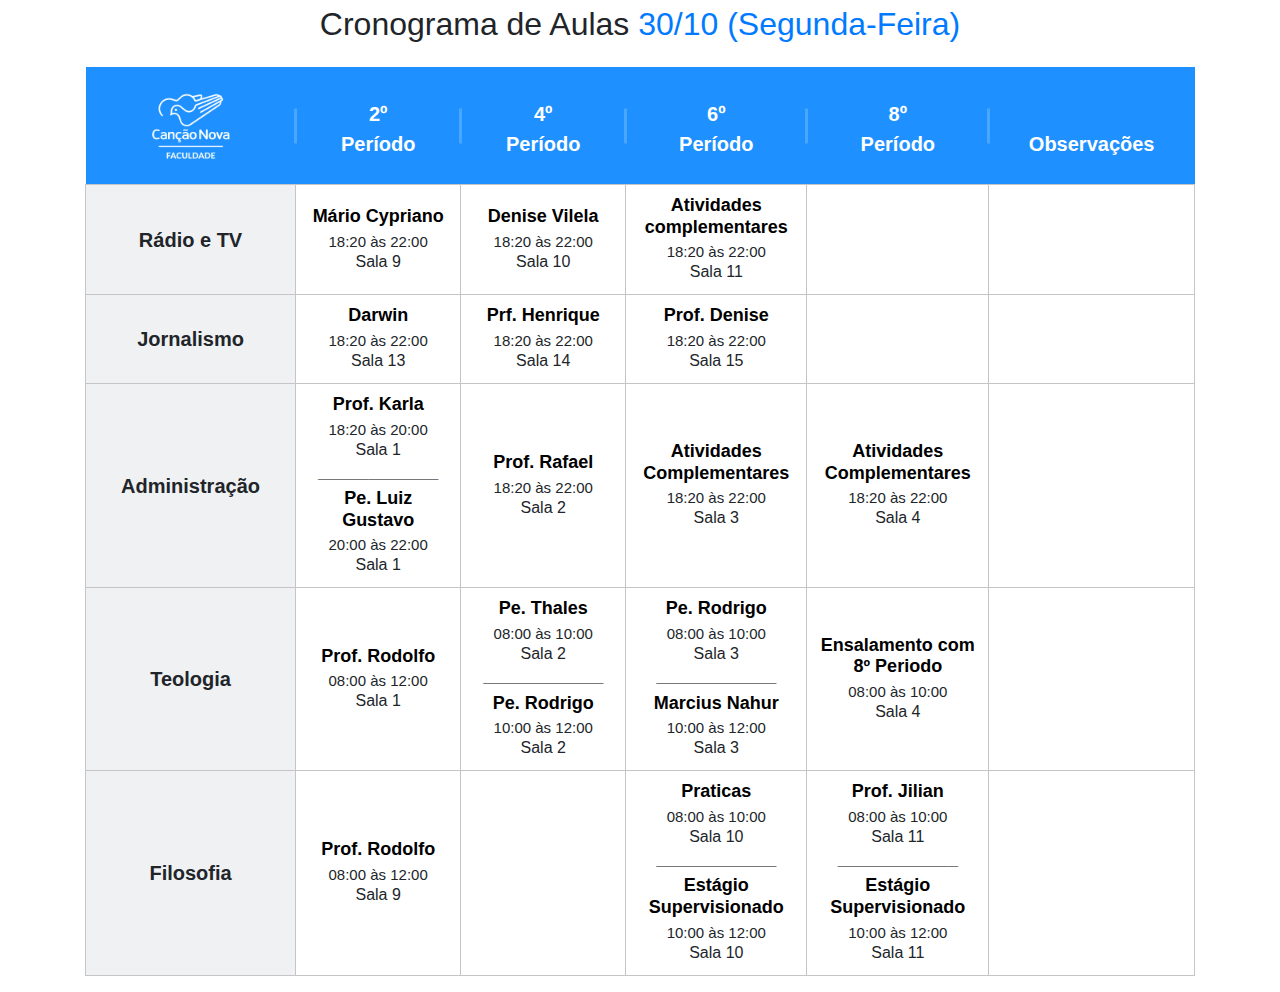
<file: index.html>
<!DOCTYPE html>
<html lang="en">
<head>
<meta charset="utf-8">
<title>Calendário de Aulas</title>
<meta name="viewport" content="width=device-width, initial-scale=1">
<link href="https://cdn.jsdelivr.net/npm/bootstrap@4.5.0/dist/css/bootstrap.min.css" rel="stylesheet">
<link rel="stylesheet" href="assets/style.css">
</head>
<body>
<div class="container">
<div class="w-90 w-md-75 w-lg-60 w-xl-55 mx-auto mb-6 text-center">
<h2 class="display-18 display-md-16 display-lg-14 mb-0">Cronograma de Aulas <span class="text-primary">30/10 (Segunda-Feira)</span></h2><br>
</div>
<div class="row">
<div class="col-md-12">
<div class="schedule-table">
<table class="table bg-white">
<thead>
<tr>
<th><img src="assets/logo.png" width="60%" height="60%"></th>
<th>2º<br> Período</th>
<th>4º<br> Período</th>
<th>6º<br> Período</th>
<th>8º<br> Período</th>
<th class="last">Observações</th>
</tr>
</thead>
<!-- Cada vez que for pular o horário adicinar <td></td> -->
<!-- RTV -->
<tbody>
<tr>
<td class="day">Rádio e TV</td>
<td class="active"> <!-- 2 Periodo -->
    <h4>Mário Cypriano</h4>
    <p>18:20 às 22:00</p>
    <span>Sala 9</span>
    </td>
<td class="active"> <!-- 4 Periodo -->
    <h4>Denise Vilela</h4>
    <p>18:20 às 22:00</p>
    <span>Sala 10</span>
    </td>
<td class="active"> <!-- 6 Periodo -->
    <h4>Atividades complementares</h4>
    <p>18:20 às 22:00</p>
    <span>Sala 11</span>
    </td>
<td class="active"> <!-- 8 Periodo -->
        <h4></h4>
        <p></p>
        <span></span>
        </td>
<td class="active"></td> <!-- Observações -->
</tr>
<!-- Cada vez que for pular o horário adicinar <td></td> -->
<!-- Jornalismo -->
<tr>
<td class="day">Jornalismo</td>
<td class="active"> <!-- 2 Periodo -->
    <h4>Darwin</h4>
    <p>18:20 às 22:00</p>
    <span>Sala 13</span>
    </td>
<td class="active"> <!-- 4 Periodo -->
    <h4>Prf. Henrique</h4>
    <p>18:20 às 22:00</p>
    <span>Sala 14</span>
    </td>
<td class="active"> <!-- 6 Periodo -->
    <h4>Prof. Denise</h4>
    <p>18:20 às 22:00</p>
    <span>Sala 15</span>
    </td>
<td class="active"> <!-- 8 Periodo -->
        <h4></h4>
        <p></p>
        <span></span>
        </td>
<td class="active"></td> <!-- Observações -->
</tr>
<!-- Cada vez que for pular o horário adicinar <td></td> -->
<!-- ADM -->
<tr>
<td class="day">Administração</td>
<td class="active"> <!-- 2 Periodo -->
    <h4>Prof. Karla</h4>
    <p>18:20 às 20:00</p>
    <span>Sala 1</span>
    <h4>____________</h4>
    <h4>Pe. Luiz Gustavo</h4>
    <p>20:00 às 22:00</p>
    <span>Sala 1</span>
    </td>
<td class="active"> <!-- 4 Periodo -->
    <h4>Prof. Rafael</h4>
    <p>18:20 às 22:00</p>
    <span>Sala 2</span>
    </td>
<td class="active"> <!-- 6 Periodo -->
    <h4>Atividades Complementares</h4>
    <p>18:20 às 22:00</p>
    <span>Sala 3</span>
    </td>
<td class="active"> <!-- 8 Periodo -->
    <h4>Atividades Complementares</h4>
    <p>18:20 às 22:00</p>
    <span>Sala 4</span>
    </td>
<td class="active"></td> <!-- Observações -->
</tr>
<!-- Cada vez que for pular o horário adicinar <td></td> -->
<!-- Teologia -->
<tr>
<td class="day">Teologia</td>
<td class="active"> <!-- 2 Periodo -->
    <h4>Prof. Rodolfo</h4>
    <p>08:00 às 12:00</p>
    <span>Sala 1</span>
<td class="active"> <!-- 4 Periodo -->
    <h4>Pe. Thales</h4>
    <p>08:00 às 10:00</p>
    <span>Sala 2</span>
    <h4>____________</h4>
    <h4>Pe. Rodrigo</h4>
    <p>10:00 às 12:00</p>
    <span>Sala 2</span>
    </td>
<td class="active"> <!-- 6 Periodo -->
    <h4>Pe. Rodrigo</h4>
    <p>08:00 às 10:00</p>
    <span>Sala 3</span>
    <h4>____________</h4>
    <h4>Marcius Nahur</h4>
    <p>10:00 às 12:00</p>
    <span>Sala 3</span>
    </td>
<td class="active"> <!-- 8 Periodo -->
    <h4>Ensalamento com 8º Periodo</h4>
    <p>08:00 às 10:00</p>
    <span>Sala 4</span>
</td>
<td class="active"></td> <!-- Observações -->
</tr>
<!-- Cada vez que for pular o horário adicinar <td></td> -->
<!-- Filosofia -->
<tr>
<td class="day">Filosofia</td>
<td class="active"> <!-- 2 Periodo -->
    <h4>Prof. Rodolfo</h4>
    <p>08:00 às 12:00</p>
    <span>Sala 9</span>
    </td>
<td class="active"> <!-- 4 Periodo -->
    <h4></h4>
    <p></p>
    <span></span>
    </td>
<td class="active"> <!-- 6 Periodo -->
    <h4>Praticas</h4>
    <p>08:00 às 10:00</p>
    <span>Sala 10</span>
    <h4>____________</h4>
    <h4>Estágio Supervisionado</h4>
    <p>10:00 às 12:00</p>
    <span>Sala 10</span>
    </td>
<td class="active"> <!-- 8 Periodo -->
    <h4>Prof. Jilian</h4>
    <p>08:00 às 10:00</p>
    <span>Sala 11</span>
    <h4>____________</h4>
    <h4>Estágio Supervisionado</h4>
    <p>10:00 às 12:00</p>
    <span>Sala 11</span>
    </td>
<td class="active"></td> <!-- Observações -->
</tr>
</tbody>
</table>
</div>
</div>
</div>
</div>
<script src="https://code.jquery.com/jquery-1.10.2.min.js"></script>
<script src="https://cdn.jsdelivr.net/npm/bootstrap@4.5.0/dist/js/bootstrap.bundle.min.js"></script>
<script type="text/javascript">
	
</script>
</body>
</html>
</file>
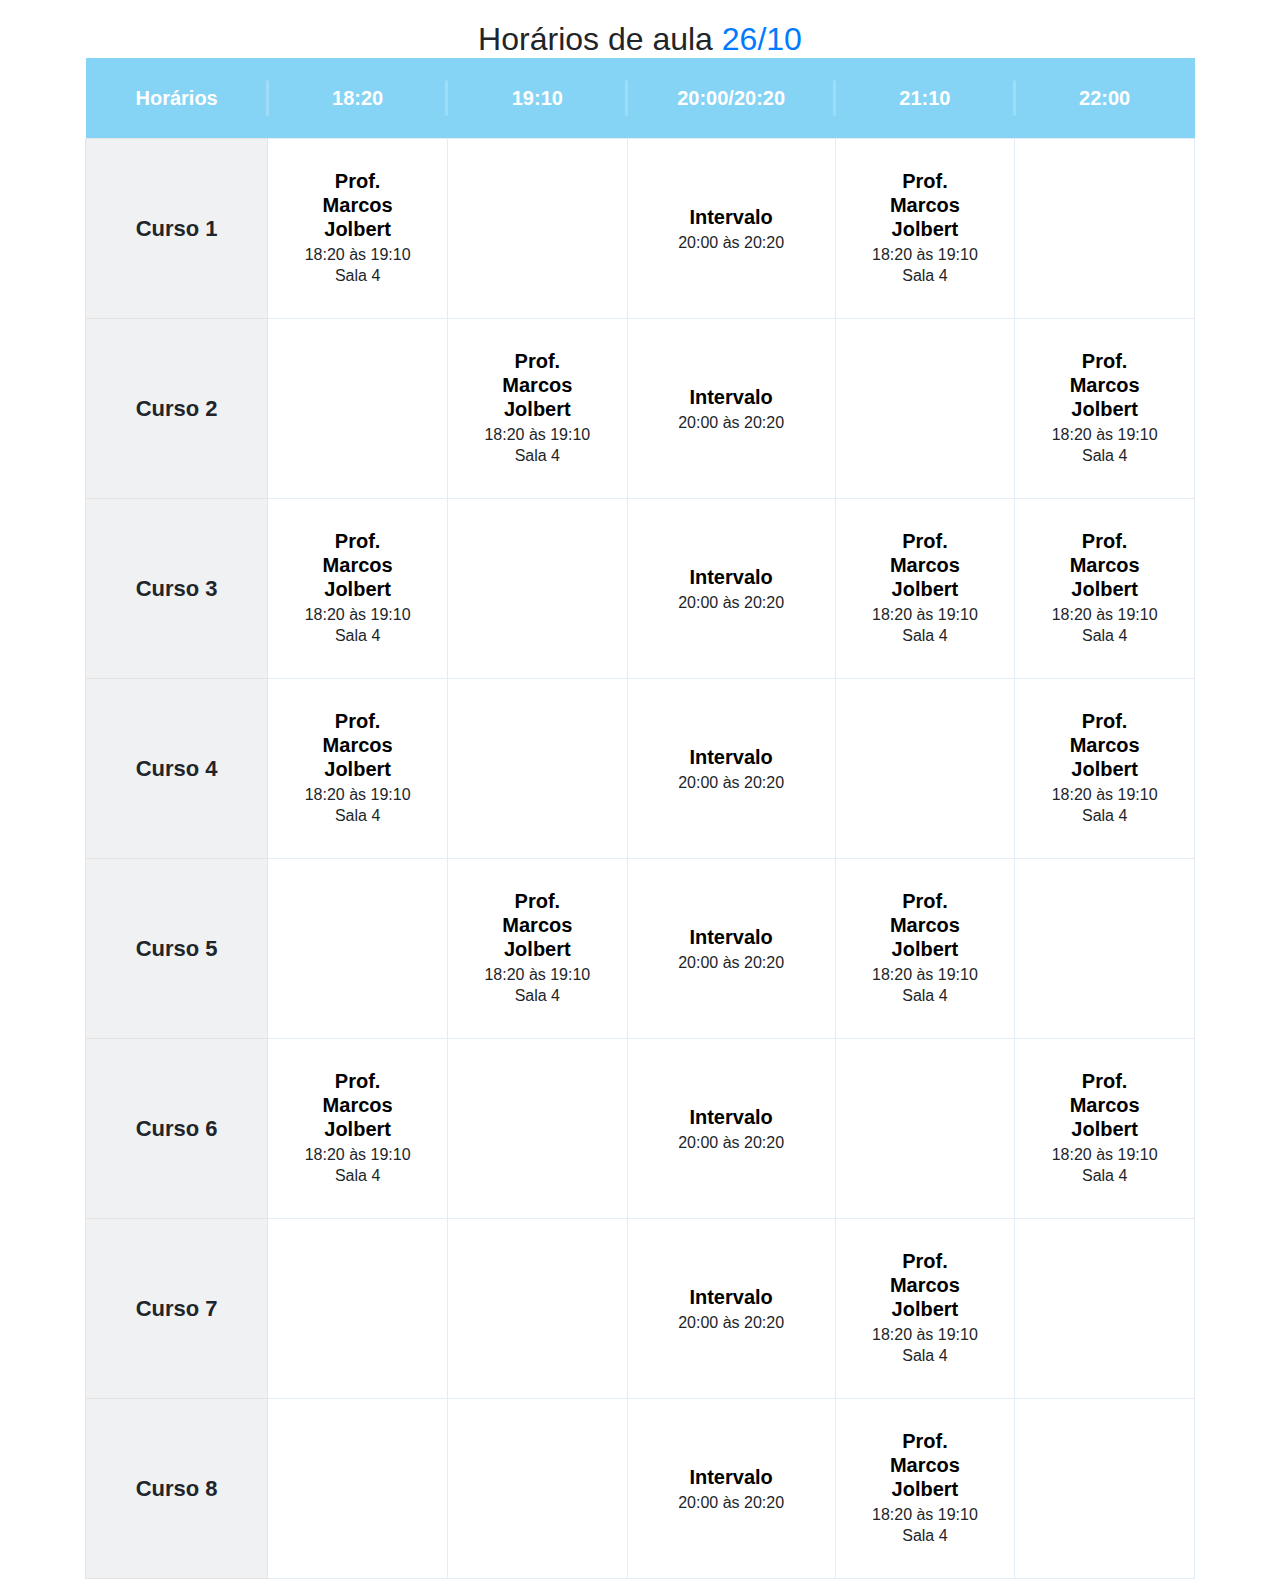
<file: calendar_schedule_table.html>
<!DOCTYPE html>
<html lang="en">
<head>
<meta charset="utf-8">


<title>Aulas</title>
<meta name="viewport" content="width=device-width, initial-scale=1">
<link href="https://cdn.jsdelivr.net/npm/bootstrap@4.5.0/dist/css/bootstrap.min.css" rel="stylesheet">
<style type="text/css">
    	 body{margin-top:20px;}
.schedule-table table thead tr {
background: #86d4f5;
}
.schedule-table table thead th {
padding: 25px 50px;
color: #fff;
text-align: center;
font-size: 20px;
font-weight: 800;
position: relative;
border: 0;
}
.schedule-table table thead th:before {
content: "";
width: 3px;
height: 35px;
background: rgba(255, 255, 255, 0.2);
position: absolute;
right: -1px;
top: 50%;
transform: translateY(-50%);
}
.schedule-table table thead th.last:before {
content: none;
}
.schedule-table table tbody td {
vertical-align: middle;
border: 1px solid #e2edf8;
font-weight: 500;
padding: 30px;
text-align: center;
}
.schedule-table table tbody td.day {
font-size: 22px;
font-weight: 600;
background: #f0f1f3;
border: 1px solid #e4e4e4;
position: relative;
transition: all 0.3s linear 0s;
min-width: 165px;
}
.schedule-table table tbody td.active {
position: relative;
z-index: 10;
transition: all 0.3s linear 0s;
min-width: 165px;
}
.schedule-table table tbody td.active h4 {
font-weight: 700;
color: #000;
font-size: 20px;
margin-bottom: 5px;
}
.schedule-table table tbody td.active p {
font-size: 16px;
line-height: normal;
margin-bottom: 0;
}
.schedule-table table tbody td .hover h4 {
font-weight: 700;
font-size: 20px;
color: #ffffff;
margin-bottom: 5px;
}
.schedule-table table tbody td .hover p {
font-size: 16px;
margin-bottom: 5px;
color: #ffffff;
line-height: normal;
}
.schedule-table table tbody td .hover span {
color: #ffffff;
font-weight: 600;
font-size: 18px;
}
.schedule-table table tbody td.active::before {
position: absolute;
content: "";
min-width: 100%;
min-height: 100%;
transform: scale(0);
top: 0;
left: 0;
z-index: -1;
border-radius: 0.25rem;
transition: all 0.3s linear 0s;
}
.schedule-table table tbody td .hover {
position: absolute;
left: 50%;
top: 50%;
width: 120%;
height: 120%;
transform: translate(-50%, -50%) scale(0.8);
z-index: 99;
background: #86d4f5;
border-radius: 0.25rem;
padding: 25px 0;
visibility: hidden;
opacity: 0;
transition: all 0.3s linear 0s;
}
.schedule-table table tbody td.active:hover .hover {
transform: translate(-50%, -50%) scale(1);
visibility: visible;
opacity: 1;
}
.schedule-table table tbody td.day:hover {
background: #86d4f5;
color: #fff;
border: 1px solid #86d4f5;
}
@media screen and (max-width: 1199px) {
.schedule-table {
display: block;
width: 100%;
overflow-x: auto;
}
.schedule-table table thead th {
padding: 25px 40px;
}
.schedule-table table tbody td {
padding: 20px;
}
.schedule-table table tbody td.active h4 {
font-size: 18px;
}
.schedule-table table tbody td.active p {
font-size: 15px;
}
.schedule-table table tbody td.day {
font-size: 20px;
}
.schedule-table table tbody td .hover {
padding: 15px 0;
}
.schedule-table table tbody td .hover span {
font-size: 17px;
}
}
@media screen and (max-width: 991px) {
.schedule-table table thead th {
font-size: 18px;
padding: 20px;
}
.schedule-table table tbody td.day {
font-size: 18px;
}
.schedule-table table tbody td.active h4 {
font-size: 17px;
}
}
@media screen and (max-width: 767px) {
.schedule-table table thead th {
padding: 15px;
}
.schedule-table table tbody td {
padding: 15px;
}
.schedule-table table tbody td.active h4 {
font-size: 16px;
}
.schedule-table table tbody td.active p {
font-size: 14px;
}
.schedule-table table tbody td .hover {
padding: 10px 0;
}
.schedule-table table tbody td.day {
font-size: 18px;
}
.schedule-table table tbody td .hover span {
font-size: 15px;
}
}
@media screen and (max-width: 575px) {
.schedule-table table tbody td.day {
min-width: 135px;
}
}
    </style>
</head>
<body>
<div class="container">
<div class="w-95 w-md-75 w-lg-60 w-xl-55 mx-auto mb-6 text-center">

<h2 class="display-18 display-md-16 display-lg-14 mb-0">Horários de aula <span class="text-primary">26/10</span></h2>
</div>
<div class="row">
<div class="col-md-12">
<div class="schedule-table">
<table class="table bg-white">
<thead>
<tr>
<th>Horários</th>
<th>18:20</th>
<th>19:10</th>
<th>20:00/20:20</th>
<th>21:10</th>
<th class="last">22:00</th>
</tr>
</thead>
<!-- Cada vez que for pular o horário adicinar <td></td> -->
<!-- Curso 1 -->
<tbody>
<tr>
<td class="day">Curso 1</td>
<td class="active"> <!-- 18:20 -->
    <h4>Prof. Marcos Jolbert</h4>
    <p>18:20 às 19:10</p>
    <span>Sala 4</span>
    </td>
<td></td> <!-- 19:10 -->
<td class="active"> <!-- 20:00/20:20 -->
    <h4>Intervalo</h4>
    <p>20:00 às 20:20</p>
    <span></span>
    </td>
<td class="active"> <!-- 21:10 -->
        <h4>Prof. Marcos Jolbert</h4>
        <p>18:20 às 19:10</p>
        <span>Sala 4</span>
        </td>
<td></td> <!-- 22:00 -->
</tr>
<!-- Cada vez que for pular o horário adicinar <td></td> -->
<!-- Curso 2 -->
<tr>
<td class="day">Curso 2</td>
<td></td> <!-- 18:20 -->
<td class="active"> <!-- 19:10 -->
    <h4>Prof. Marcos Jolbert</h4>
    <p>18:20 às 19:10</p>
    <span>Sala 4</span>
    </td>
<td class="active"> <!-- 20:00/20:20 -->
        <h4>Intervalo</h4>
        <p>20:00 às 20:20</p>
        <span></span>
        </td>
<td></td> <!-- 21:10 -->
<td class="active"> <!-- 22:00 -->
    <h4>Prof. Marcos Jolbert</h4>
    <p>18:20 às 19:10</p>
    <span>Sala 4</span>
    </td>
</tr>
<!-- Cada vez que for pular o horário adicinar <td></td> -->
<!-- Curso 3 -->
<tr>
<td class="day">Curso 3</td>
<td class="active"> <!-- 18:20 -->
    <h4>Prof. Marcos Jolbert</h4>
    <p>18:20 às 19:10</p>
    <span>Sala 4</span>
    </td>
<td></td> <!-- 19:10 -->
<td class="active"> <!-- 20:00/20:20 -->
    <h4>Intervalo</h4>
    <p>20:00 às 20:20</p>
    <span></span>
    </td>
<td class="active"> <!-- 21:10 -->
    <h4>Prof. Marcos Jolbert</h4>
    <p>18:20 às 19:10</p>
    <span>Sala 4</span>
    </td>
<td class="active"> <!-- 22:00 -->
        <h4>Prof. Marcos Jolbert</h4>
        <p>18:20 às 19:10</p>
        <span>Sala 4</span>
        </td>
</tr>
<!-- Cada vez que for pular o horário adicinar <td></td> -->
<!-- Curso 4 -->
<tr>
<td class="day">Curso 4</td>
<td class="active"> <!-- 18:20 -->
    <h4>Prof. Marcos Jolbert</h4>
    <p>18:20 às 19:10</p>
    <span>Sala 4</span>
    </td>
<td></td> <!-- 19:10 -->
<td class="active"> <!-- 20:00/20:20 -->
    <h4>Intervalo</h4>
    <p>20:00 às 20:20</p>
    <span></span>
    </td>
<td></td> <!-- 21:10 -->
<td class="active"> <!-- 22:00 -->
    <h4>Prof. Marcos Jolbert</h4>
    <p>18:20 às 19:10</p>
    <span>Sala 4</span>
    </td>
</tr>
<!-- Cada vez que for pular o horário adicinar <td></td> -->
<!-- Curso 5 -->
<tr>
<td class="day">Curso 5</td>
<td></td> <!-- 18:20 -->
<td class="active"> <!-- 19:10 -->
    <h4>Prof. Marcos Jolbert</h4>
    <p>18:20 às 19:10</p>
    <span>Sala 4</span>
    </td>
<td class="active"> <!-- 20:00/20:20 -->
        <h4>Intervalo</h4>
        <p>20:00 às 20:20</p>
        <span></span>
        </td>
<td class="active"> <!-- 21:10 -->
    <h4>Prof. Marcos Jolbert</h4>
    <p>18:20 às 19:10</p>
    <span>Sala 4</span>
    </td>
<td></td> <!-- 22:00 -->
</tr>
<!-- Cada vez que for pular o horário adicinar <td></td> -->
<!-- Curso 6 -->
<tr>
<td class="day">Curso 6</td>
<td class="active"> <!-- 18:20 -->
    <h4>Prof. Marcos Jolbert</h4>
    <p>18:20 às 19:10</p>
    <span>Sala 4</span>
    </td>
<td></td> <!-- 19:10 -->
<td class="active"> <!-- 20:00/20:20 -->
    <h4>Intervalo</h4>
    <p>20:00 às 20:20</p>
    <span></span>
    </td>
<td></td> <!-- 21:10 -->
<td class="active"> <!-- 22:00 -->
    <h4>Prof. Marcos Jolbert</h4>
    <p>18:20 às 19:10</p>
    <span>Sala 4</span>
    </td>
</tr>
<!-- Cada vez que for pular o horário adicinar <td></td> -->
<!-- Curso 7 -->
<tr>
<td class="day">Curso 7</td>
<td></td> <!-- 18:20 -->
<td></td> <!-- 19:10 -->
<td class="active"> <!-- 20:00/20:20 -->
    <h4>Intervalo</h4>
    <p>20:00 às 20:20</p>
    <span></span>
    </td>
<td class="active"> <!-- 21:10 -->
        <h4>Prof. Marcos Jolbert</h4>
        <p>18:20 às 19:10</p>
        <span>Sala 4</span>
        </td>
<td></td> <!-- 22:00 -->
</tr>
<!-- Cada vez que for pular o horário adicinar <td></td> -->
<!-- Curso 8 -->
<tr>
    <td class="day">Curso 8</td>
<td></td> <!-- 18:20 -->
<td></td> <!-- 19:10 -->
<td class="active"> <!-- 20:00/20:20 -->
        <h4>Intervalo</h4>
        <p>20:00 às 20:20</p>
        <span></span>
        </td>
<td class="active"> <!-- 21:10 -->
        <h4>Prof. Marcos Jolbert</h4>
        <p>18:20 às 19:10</p>
        <span>Sala 4</span>
        </td>
<td></td> <!-- 22:00 -->
</tr>
</tbody>
</table>
</div>
</div>
</div>
</div>
<script src="https://code.jquery.com/jquery-1.10.2.min.js"></script>
<script src="https://cdn.jsdelivr.net/npm/bootstrap@4.5.0/dist/js/bootstrap.bundle.min.js"></script>
<script type="text/javascript">
	
</script>
</body>
</html>
</file>
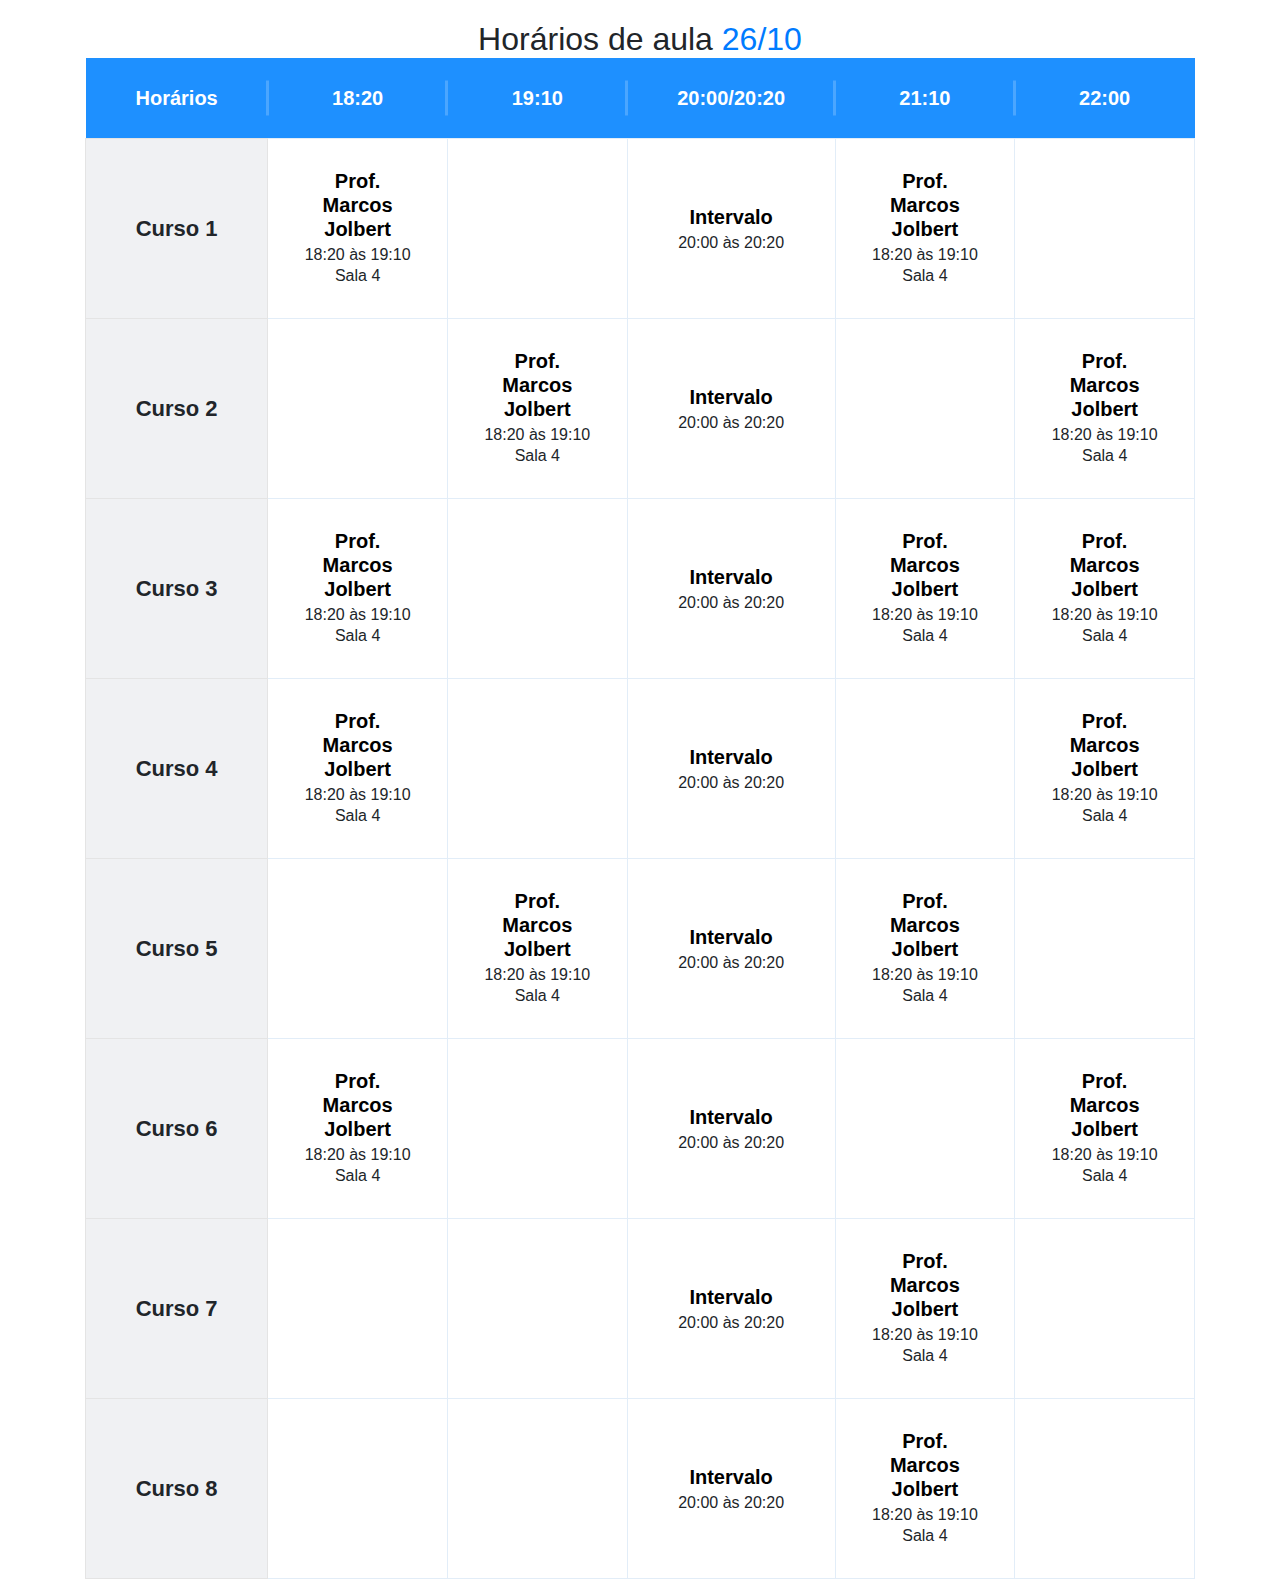
<file: calendarioFCN.html>
<!DOCTYPE html>
<html lang="en">
<head>
<meta charset="utf-8">
<title>Calendário de Aulas</title>
<meta name="viewport" content="width=device-width, initial-scale=1">
<link href="https://cdn.jsdelivr.net/npm/bootstrap@4.5.0/dist/css/bootstrap.min.css" rel="stylesheet">
<style type="text/css">
    	 body{margin-top:20px;}
.schedule-table table thead tr {
background: #1E90FF;
}
.schedule-table table thead th {
padding: 25px 50px;
color: #fff;
text-align: center;
font-size: 20px;
font-weight: 800;
position: relative;
border: 0;
}
.schedule-table table thead th:before {
content: "";
width: 3px;
height: 35px;
background: rgba(255, 255, 255, 0.2);
position: absolute;
right: -1px;
top: 50%;
transform: translateY(-50%);
}
.schedule-table table thead th.last:before {
content: none;
}
.schedule-table table tbody td {
vertical-align: middle;
border: 1px solid #e2edf8;
font-weight: 500;
padding: 30px;
text-align: center;
}
.schedule-table table tbody td.day {
font-size: 22px;
font-weight: 600;
background: #f0f1f3;
border: 1px solid #e4e4e4;
position: relative;
transition: all 0.3s linear 0s;
min-width: 165px;
}
.schedule-table table tbody td.active {
position: relative;
z-index: 10;
transition: all 0.3s linear 0s;
min-width: 165px;
}
.schedule-table table tbody td.active h4 {
font-weight: 700;
color: #000;
font-size: 20px;
margin-bottom: 5px;
}
.schedule-table table tbody td.active p {
font-size: 16px;
line-height: normal;
margin-bottom: 0;
}
.schedule-table table tbody td .hover h4 {
font-weight: 700;
font-size: 20px;
color: #ffffff;
margin-bottom: 5px;
}
.schedule-table table tbody td .hover p {
font-size: 16px;
margin-bottom: 5px;
color: #ffffff;
line-height: normal;
}
.schedule-table table tbody td .hover span {
color: #ffffff;
font-weight: 600;
font-size: 18px;
}
.schedule-table table tbody td.active::before {
position: absolute;
content: "";
min-width: 100%;
min-height: 100%;
transform: scale(0);
top: 0;
left: 0;
z-index: -1;
border-radius: 0.25rem;
transition: all 0.3s linear 0s;
}
.schedule-table table tbody td .hover {
position: absolute;
left: 50%;
top: 50%;
width: 120%;
height: 120%;
transform: translate(-50%, -50%) scale(0.8);
z-index: 99;
background: #86d4f5;
border-radius: 0.25rem;
padding: 25px 0;
visibility: hidden;
opacity: 0;
transition: all 0.3s linear 0s;
}
.schedule-table table tbody td.active:hover .hover {
transform: translate(-50%, -50%) scale(1);
visibility: visible;
opacity: 1;
}
.schedule-table table tbody td.day:hover {
background: #86d4f5;
color: #fff;
border: 1px solid #86d4f5;
}
@media screen and (max-width: 1199px) {
.schedule-table {
display: block;
width: 100%;
overflow-x: auto;
}
.schedule-table table thead th {
padding: 25px 40px;
}
.schedule-table table tbody td {
padding: 20px;
}
.schedule-table table tbody td.active h4 {
font-size: 18px;
}
.schedule-table table tbody td.active p {
font-size: 15px;
}
.schedule-table table tbody td.day {
font-size: 20px;
}
.schedule-table table tbody td .hover {
padding: 15px 0;
}
.schedule-table table tbody td .hover span {
font-size: 17px;
}
}
@media screen and (max-width: 991px) {
.schedule-table table thead th {
font-size: 18px;
padding: 20px;
}
.schedule-table table tbody td.day {
font-size: 18px;
}
.schedule-table table tbody td.active h4 {
font-size: 17px;
}
}
@media screen and (max-width: 767px) {
.schedule-table table thead th {
padding: 15px;
}
.schedule-table table tbody td {
padding: 15px;
}
.schedule-table table tbody td.active h4 {
font-size: 16px;
}
.schedule-table table tbody td.active p {
font-size: 14px;
}
.schedule-table table tbody td .hover {
padding: 10px 0;
}
.schedule-table table tbody td.day {
font-size: 18px;
}
.schedule-table table tbody td .hover span {
font-size: 15px;
}
}
@media screen and (max-width: 575px) {
.schedule-table table tbody td.day {
min-width: 135px;
}
}
    </style>
</head>
<body>
<div class="container">
<div class="w-95 w-md-75 w-lg-60 w-xl-55 mx-auto mb-6 text-center">

<h2 class="display-18 display-md-16 display-lg-14 mb-0">Horários de aula <span class="text-primary">26/10</span></h2>
</div>
<div class="row">
<div class="col-md-12">
<div class="schedule-table">
<table class="table bg-white">
<thead>
<tr>
<th>Horários</th>
<th>18:20</th>
<th>19:10</th>
<th>20:00/20:20</th>
<th>21:10</th>
<th class="last">22:00</th>
</tr>
</thead>
<!-- Cada vez que for pular o horário adicinar <td></td> -->
<!-- Curso 1 -->
<tbody>
<tr>
<td class="day">Curso 1</td>
<td class="active"> <!-- 18:20 -->
    <h4>Prof. Marcos Jolbert</h4>
    <p>18:20 às 19:10</p>
    <span>Sala 4</span>
    </td>
<td></td> <!-- 19:10 -->
<td class="active"> <!-- 20:00/20:20 -->
    <h4>Intervalo</h4>
    <p>20:00 às 20:20</p>
    <span></span>
    </td>
<td class="active"> <!-- 21:10 -->
        <h4>Prof. Marcos Jolbert</h4>
        <p>18:20 às 19:10</p>
        <span>Sala 4</span>
        </td>
<td></td> <!-- 22:00 -->
</tr>
<!-- Cada vez que for pular o horário adicinar <td></td> -->
<!-- Curso 2 -->
<tr>
<td class="day">Curso 2</td>
<td></td> <!-- 18:20 -->
<td class="active"> <!-- 19:10 -->
    <h4>Prof. Marcos Jolbert</h4>
    <p>18:20 às 19:10</p>
    <span>Sala 4</span>
    </td>
<td class="active"> <!-- 20:00/20:20 -->
        <h4>Intervalo</h4>
        <p>20:00 às 20:20</p>
        <span></span>
        </td>
<td></td> <!-- 21:10 -->
<td class="active"> <!-- 22:00 -->
    <h4>Prof. Marcos Jolbert</h4>
    <p>18:20 às 19:10</p>
    <span>Sala 4</span>
    </td>
</tr>
<!-- Cada vez que for pular o horário adicinar <td></td> -->
<!-- Curso 3 -->
<tr>
<td class="day">Curso 3</td>
<td class="active"> <!-- 18:20 -->
    <h4>Prof. Marcos Jolbert</h4>
    <p>18:20 às 19:10</p>
    <span>Sala 4</span>
    </td>
<td></td> <!-- 19:10 -->
<td class="active"> <!-- 20:00/20:20 -->
    <h4>Intervalo</h4>
    <p>20:00 às 20:20</p>
    <span></span>
    </td>
<td class="active"> <!-- 21:10 -->
    <h4>Prof. Marcos Jolbert</h4>
    <p>18:20 às 19:10</p>
    <span>Sala 4</span>
    </td>
<td class="active"> <!-- 22:00 -->
        <h4>Prof. Marcos Jolbert</h4>
        <p>18:20 às 19:10</p>
        <span>Sala 4</span>
        </td>
</tr>
<!-- Cada vez que for pular o horário adicinar <td></td> -->
<!-- Curso 4 -->
<tr>
<td class="day">Curso 4</td>
<td class="active"> <!-- 18:20 -->
    <h4>Prof. Marcos Jolbert</h4>
    <p>18:20 às 19:10</p>
    <span>Sala 4</span>
    </td>
<td></td> <!-- 19:10 -->
<td class="active"> <!-- 20:00/20:20 -->
    <h4>Intervalo</h4>
    <p>20:00 às 20:20</p>
    <span></span>
    </td>
<td></td> <!-- 21:10 -->
<td class="active"> <!-- 22:00 -->
    <h4>Prof. Marcos Jolbert</h4>
    <p>18:20 às 19:10</p>
    <span>Sala 4</span>
    </td>
</tr>
<!-- Cada vez que for pular o horário adicinar <td></td> -->
<!-- Curso 5 -->
<tr>
<td class="day">Curso 5</td>
<td></td> <!-- 18:20 -->
<td class="active"> <!-- 19:10 -->
    <h4>Prof. Marcos Jolbert</h4>
    <p>18:20 às 19:10</p>
    <span>Sala 4</span>
    </td>
<td class="active"> <!-- 20:00/20:20 -->
        <h4>Intervalo</h4>
        <p>20:00 às 20:20</p>
        <span></span>
        </td>
<td class="active"> <!-- 21:10 -->
    <h4>Prof. Marcos Jolbert</h4>
    <p>18:20 às 19:10</p>
    <span>Sala 4</span>
    </td>
<td></td> <!-- 22:00 -->
</tr>
<!-- Cada vez que for pular o horário adicinar <td></td> -->
<!-- Curso 6 -->
<tr>
<td class="day">Curso 6</td>
<td class="active"> <!-- 18:20 -->
    <h4>Prof. Marcos Jolbert</h4>
    <p>18:20 às 19:10</p>
    <span>Sala 4</span>
    </td>
<td></td> <!-- 19:10 -->
<td class="active"> <!-- 20:00/20:20 -->
    <h4>Intervalo</h4>
    <p>20:00 às 20:20</p>
    <span></span>
    </td>
<td></td> <!-- 21:10 -->
<td class="active"> <!-- 22:00 -->
    <h4>Prof. Marcos Jolbert</h4>
    <p>18:20 às 19:10</p>
    <span>Sala 4</span>
    </td>
</tr>
<!-- Cada vez que for pular o horário adicinar <td></td> -->
<!-- Curso 7 -->
<tr>
<td class="day">Curso 7</td>
<td></td> <!-- 18:20 -->
<td></td> <!-- 19:10 -->
<td class="active"> <!-- 20:00/20:20 -->
    <h4>Intervalo</h4>
    <p>20:00 às 20:20</p>
    <span></span>
    </td>
<td class="active"> <!-- 21:10 -->
        <h4>Prof. Marcos Jolbert</h4>
        <p>18:20 às 19:10</p>
        <span>Sala 4</span>
        </td>
<td></td> <!-- 22:00 -->
</tr>
<!-- Cada vez que for pular o horário adicinar <td></td> -->
<!-- Curso 8 -->
<tr>
    <td class="day">Curso 8</td>
<td></td> <!-- 18:20 -->
<td></td> <!-- 19:10 -->
<td class="active"> <!-- 20:00/20:20 -->
        <h4>Intervalo</h4>
        <p>20:00 às 20:20</p>
        <span></span>
        </td>
<td class="active"> <!-- 21:10 -->
        <h4>Prof. Marcos Jolbert</h4>
        <p>18:20 às 19:10</p>
        <span>Sala 4</span>
        </td>
<td></td> <!-- 22:00 -->
</tr>
</tbody>
</table>
</div>
</div>
</div>
</div>
<script src="https://code.jquery.com/jquery-1.10.2.min.js"></script>
<script src="https://cdn.jsdelivr.net/npm/bootstrap@4.5.0/dist/js/bootstrap.bundle.min.js"></script>
<script type="text/javascript">
	
</script>
</body>
</html>
</file>
<file: assets/style.css>
body{margin-top:5px;}
.schedule-table table thead tr {
background: #1E90FF;
width: 100%;
max-width: 100vw;
height: 100%;
padding: 0;
margin: 0;
}
.schedule-table table thead th {
padding: 5px 5px;
color: #fff;
text-align: center;
font-size: 20px;
font-weight: 800;
position: relative;
border: 0;
}
.schedule-table table thead th:before {
content: "";
width: 3px;
height: 35px;
background: rgba(255, 255, 255, 0.2);
position: absolute;
right: -1px;
top: 50%;
transform: translateY(-50%);
}
.schedule-table table thead th.last:before {
content: none;
}
.schedule-table table tbody td {
vertical-align: middle;
border: 1px solid #c5c5c5;
font-weight: 500;
padding: 30px;
text-align: center;
}
.schedule-table table tbody td.day {
font-size: 22px;
font-weight: 600;
background: #f0f1f3;
border: 1px solid #c5c5c5;
position: relative;
transition: all 0.3s linear 0s;
min-width: 165px;
}
.schedule-table table tbody td.active {
position: relative;
z-index: 10;
transition: all 0.3s linear 0s;
min-width: 165px;
}
.schedule-table table tbody td.active h4 {
font-weight: 700;
color: #000;
font-size: 20px;
margin-bottom: 5px;
}
.schedule-table table tbody td.active p {
font-size: 16px;
line-height: normal;
margin-bottom: 0;
}
.schedule-table table tbody td .hover h4 {
font-weight: 700;
font-size: 20px;
color: #ffffff;
margin-bottom: 5px;
}
.schedule-table table tbody td .hover p {
font-size: 16px;
margin-bottom: 10px;
color: #ffffff;
line-height: normal;
}
.schedule-table table tbody td .hover span {
color: #ffffff;
font-weight: 600;
font-size: 18px;
}
.schedule-table table tbody td.active::before {
position: absolute;
content: "";
min-width: 100%;
min-height: 100%;
transform: scale(0);
top: 0;
left: 0;
z-index: -1;
border-radius: 0.25rem;
transition: all 0.3s linear 0s;
}
.schedule-table table tbody td .hover {
position: absolute;
left: 50%;
top: 50%;
width: 120%;
height: 120%;
transform: translate(-50%, -50%) scale(0.8);
z-index: 99;
background: #86d4f5;
border-radius: 0.25rem;
padding: 25px 0;
visibility: hidden;
opacity: 0;
transition: all 0.3s linear 0s;
}
.schedule-table table tbody td.active:hover .hover {
transform: translate(-50%, -50%) scale(1);
visibility: visible;
opacity: 1;
}
.schedule-table table tbody td.day:hover {
background: #86d4f5;
color: #fff;
border: 1px solid #86d4f5;
}
@media screen and (max-width: 1920px) {
.schedule-table {
display: flex;
width: 100%;

}
.schedule-table table thead th {
padding: 25px 40px;
}
.schedule-table table tbody td {
padding: 10px;
}
.schedule-table table tbody td.active h4 {
font-size: 18px;
}
.schedule-table table tbody td.active p {
font-size: 15px;
}
.schedule-table table tbody td.day {
font-size: 20px;
}
.schedule-table table tbody td .hover {
padding: 15px 0;
}
.schedule-table table tbody td .hover span {
font-size: 17px;
}
}
@media screen and (max-width: 980px) {
.schedule-table table thead th {
font-size: 20px;
padding: 10px;
width: 100%;
}
.schedule-table table tbody td.day {
font-size: 18px;
}
.schedule-table table tbody td.active h4 {
font-size: 17px;
}
}
@media screen and (max-width: 767px) {
.schedule-table table thead th {
padding: 15px;
width: 100%;

}
.schedule-table table tbody td {
padding: 15px;
width: 100%;
}
.schedule-table table tbody td.active h4 {
font-size: 16px;
}
.schedule-table table tbody td.active p {
font-size: 14px;
}
.schedule-table table tbody td .hover {
padding: 10px 0;
}
.schedule-table table tbody td.day {
font-size: 18px;
}
.schedule-table table tbody td .hover span {
font-size: 15px;
}
}
@media screen and (max-width: 1px) {
.schedule-table table tbody td.day {
min-width: 135px;
}
}
</file>
